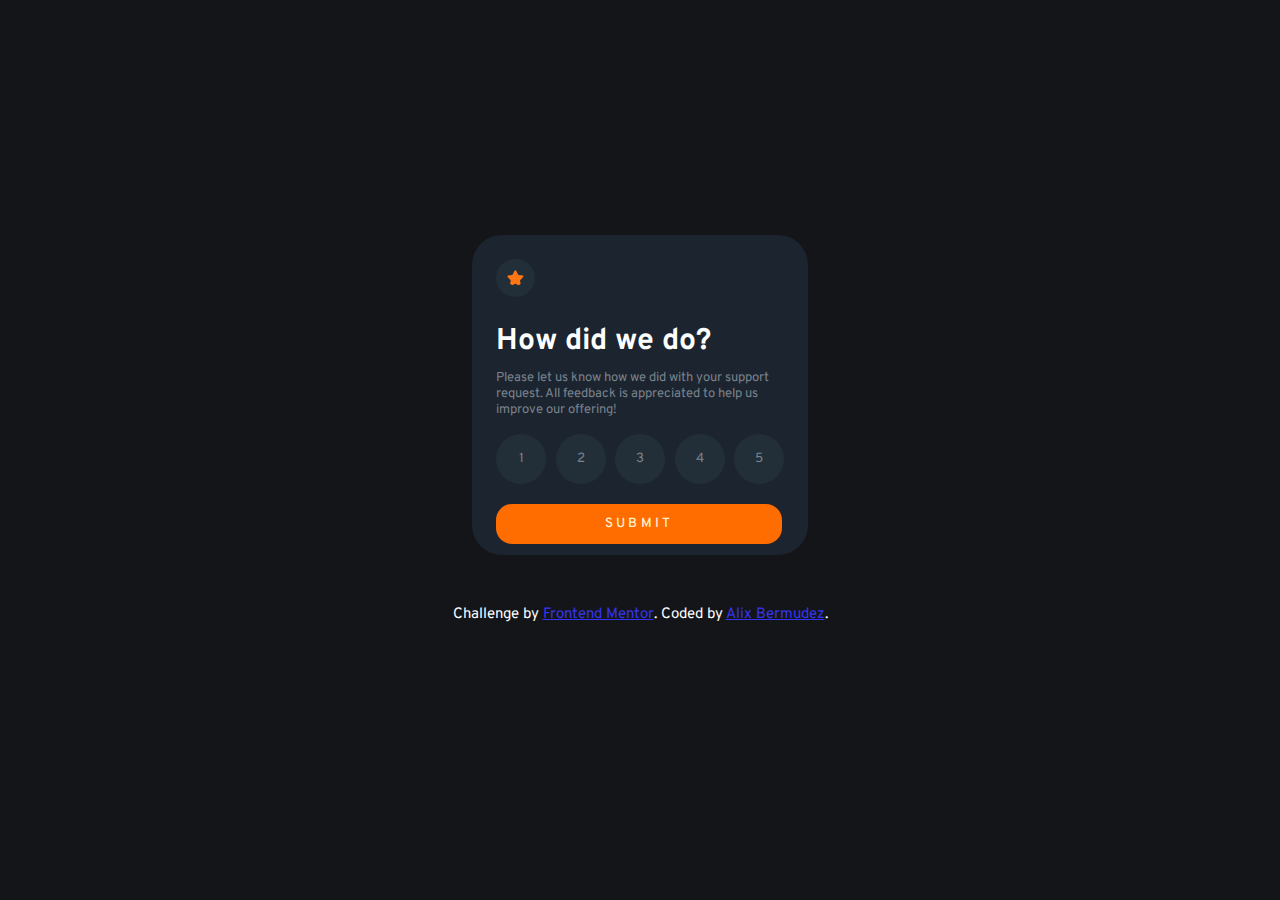
<file: index.html>
<!DOCTYPE html>
<html lang="es">
<head>
    <meta charset="UTF-8">
    <meta http-equiv="X-UA-Compatible" content="IE=edge">
    <meta name="viewport" content="width=device-width, initial-scale=1.0">

    <!--styles-->
    <link rel="stylesheet" href="assets/css/styles.css">

    <!--icon-->
    <link rel="icon" href="assets/images/favicon-32x32.png">

    <!--fonts-->
    <link rel="preconnect" href="https://fonts.googleapis.com">
    <link rel="preconnect" href="https://fonts.gstatic.com" crossorigin>
    <link href="https://fonts.googleapis.com/css2?family=Fraunces:opsz,wght@9..144,300;9..144,700&family=Kanit:wght@300;400&family=Montserrat:wght@400;500;700&family=Overpass:wght@400;700&family=Roboto:wght@500&display=swap" rel="stylesheet">

    <title>Interactive rating component</title>
    
    
</head>
<body>
    <section class="container">
        <div class="imagen">
            <img src="assets/images/icon-star.svg" alt="">
        </div>
        
        <div class="contenido">
            <h1>How did we do?</h1>
            <p class="text">Please let us know how we did with your support request. All feedback is appreciated to help us improve our offering!</p>
            <ul class="lista">
                <li> <button class="btn-num">1</button> </li>
                <li> <button class="btn-num">2</button> </li>
                <li> <button class="btn-num">3</button> </li>
                <li> <button class="btn-num">4</button> </li>
                <li> <button class="btn-num">5</button> </li>
            </ul>
            <button class="boton" id="btn-submit">SUBMIT</button>
        </div>
    </section>

    <section class="container-thank-you ocultar">
        <div class="imagen-thanks">
            <img src="assets/images/illustration-thank-you.svg" alt="">
        </div>
        
        <div class="contenido">
            <p class="select">You select <span id="calificacion"></span> out of 5</p>
            <h2>Thank you!</h2>
            <p class="text">We appreciate you taking the time to give a rating. If you ever need more support, don’t hesitate to get in touch!</p>
        </div>
    </section>

    <script src="assets/js/functions.js"></script>

    <div class="attribution">
        Challenge by <a href="https://www.frontendmentor.io?ref=challenge" target="_blank">Frontend Mentor</a>. 
        Coded by <a href="#">Alix Bermudez</a>.
    </div>
</body>
</html>
</file>
<file: assets/css/styles.css>
:root{
    --background: #141519;
    --background-card: #1c252f;
    --background-boton: #232f38;
    --boton-hover: #ffffff;
    --submit-hover: #d58e61;
    --color-title: #fdfffe;
    --color-text: #79828c;
    --color-num: #788390;
    --back-hover-num: #ff6c00;
    --col-hover-num: #fff8e9;
    --background-focus: #798898;
    --color-focus: #f6fbff;
    --background-select: #232f38;
    --color-select: #cd7135;
    --background-submit: #ff6d00;
    --color-submit: #fff3d1;
    --fuente: 'Overpass', sanserif;
}

*{
    margin: 0;
    padding: 0;
    box-sizing: border-box;
}

body{
    margin: 24px;
    font-family: var(--fuente);
    background-color: var(--background);
    font-size: 15px;
    min-height: 90vh;
    display: flex;
    flex-direction: column;
    align-items: center;
    justify-content: center;
    
}

.container, .container-thank-you{
    max-width: 21rem;
    max-height: 20rem;
}

.container .imagen img{
    background-color: var(--background-boton);
    padding: 0.7rem;
    border-radius: 50%;
}

.container ul li button{
    background-color: var(--background-boton);
    padding: 1rem;
    border-radius: 50%;
    font-family: var(--fuente);
}

.container, .container-thank-you{
    padding: 24px;
    border-radius: 30px;
    background-color: var(--background-card);
}

section h1, h2{
    color: var(--color-title);
}

section h1{
    margin-top: 20px;
    margin-bottom: 10px;
}

section h2{
    margin-top: 25px;
    margin-bottom: 10px;
}

.text{
    color: var(--color-text);
    margin-bottom: 1rem;
    font-size: 13px;
}

.container .contenido ul{
    display: flex;
    align-items: center;
    justify-content: space-between;
    flex-wrap: wrap;
    margin-bottom: 20px;
}

.container .contenido ul li{
    list-style-type: none;
}

.container .contenido ul li button{
    width: 50px;
    height: 50px;
    border: none;
    color: var(--color-num);
}

.container .contenido ul li button:hover{
    cursor: pointer;
    background-color: var(--back-hover-num);
    color: var(--col-hover-num);
}

.container .contenido ul li button:focus{
    background-color: var(--background-focus);
    color: var(--color-focus);
}

button.boton{
    background-color: var(--background-submit);
    border: none;
    width: 17.9rem;
    height: 2.5rem;
    border-radius: 1rem;
    color: var(--color-submit);
    font-weight: 500;
    font-family: var(--fuente);
    letter-spacing: 0.2rem;
}

button.boton:hover{
    background-color: var(--boton-hover);
    color: var(--submit-hover);
    cursor: pointer;
}

.container-thank-you{
    text-align: center;
    display: flex;
    flex-direction: column;
    align-items: center;
    justify-content: center;
}

.imagen-thanks{
    display: block;
}

.ocultar{
    display: none;
}

.container-thank-you p.select{
    background-color: var(--background-select);
    color: var(--color-select);
    margin-top: 20px;
    width: 10rem;
    height: 2rem;
    border-radius: 20px;
    padding: 0.5rem;
    font-size: 14px;
    margin-left: 3.9rem;
}

.attribution{
    font-size: 15px;
    margin-top: 50px;
    text-align: center;
    color: #ffffff;
}

.attribution a{
    color: rgb(52, 52, 240);
}
</file>
